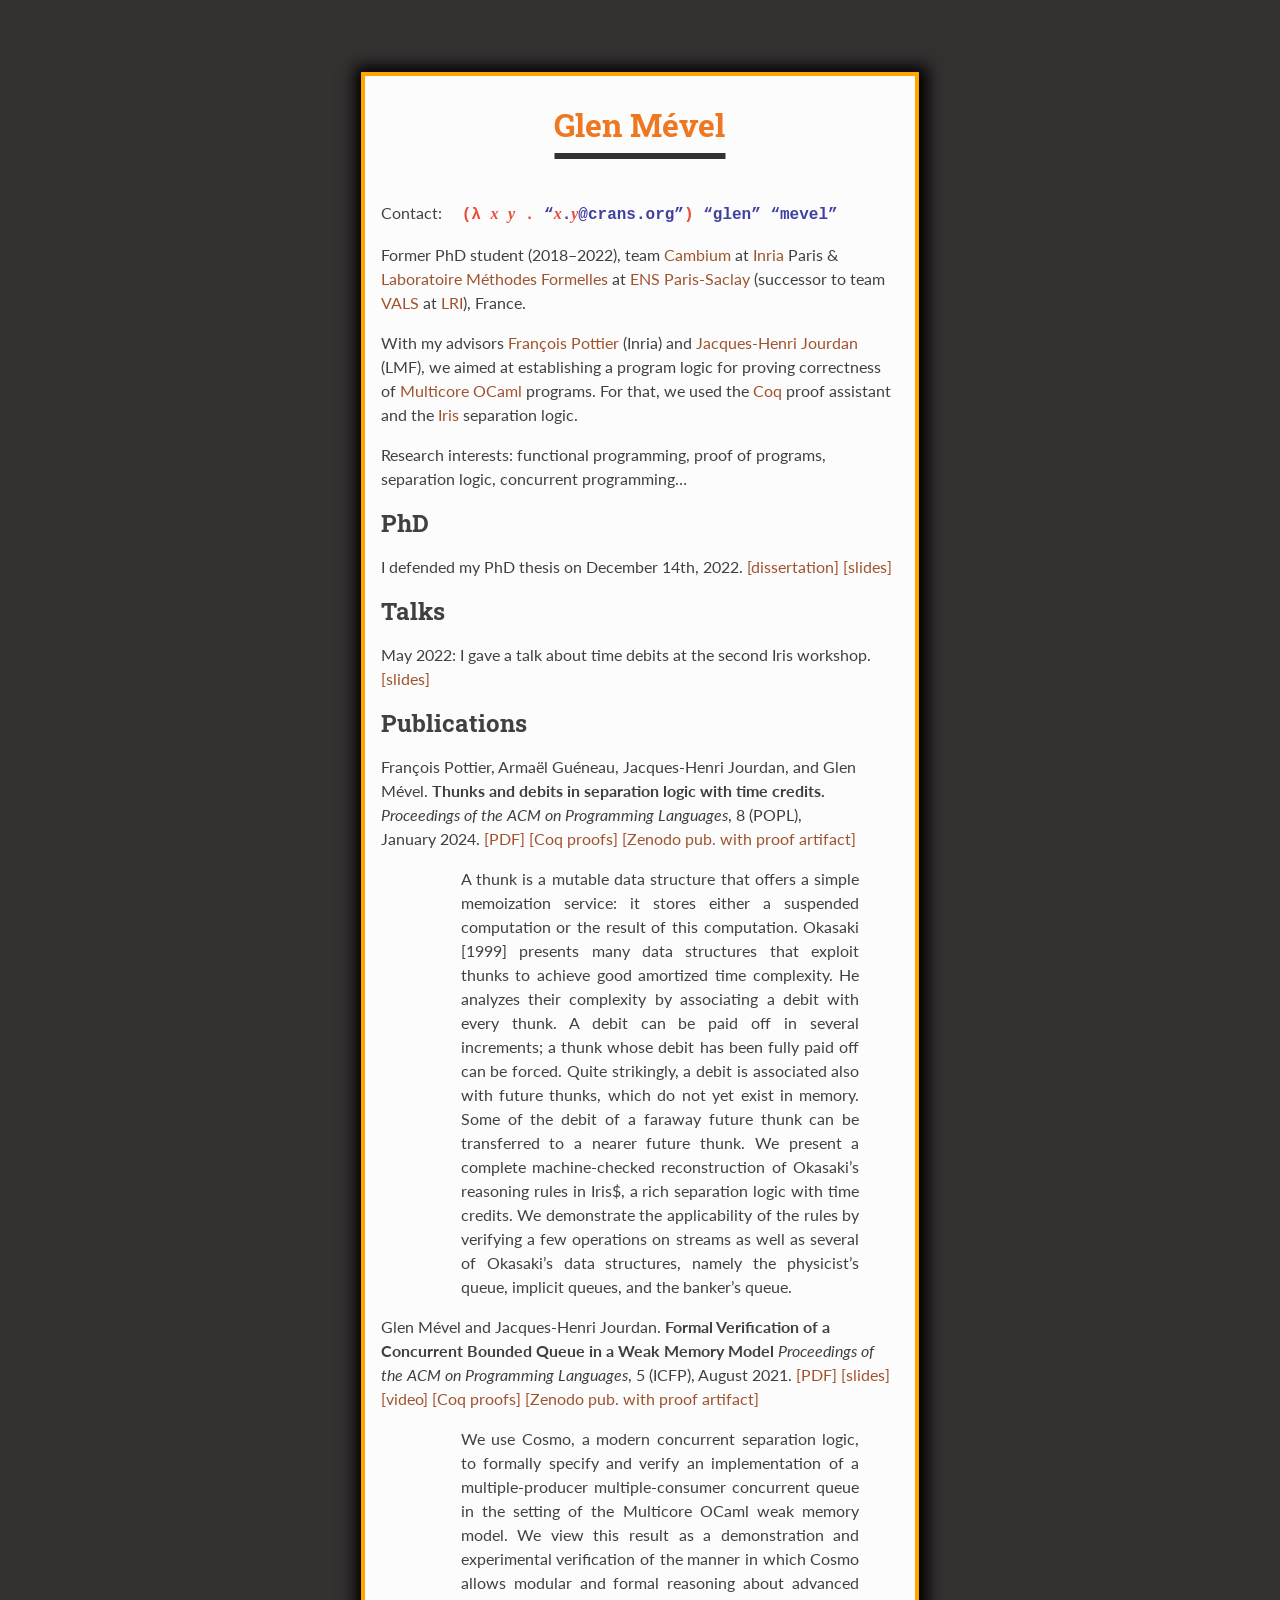
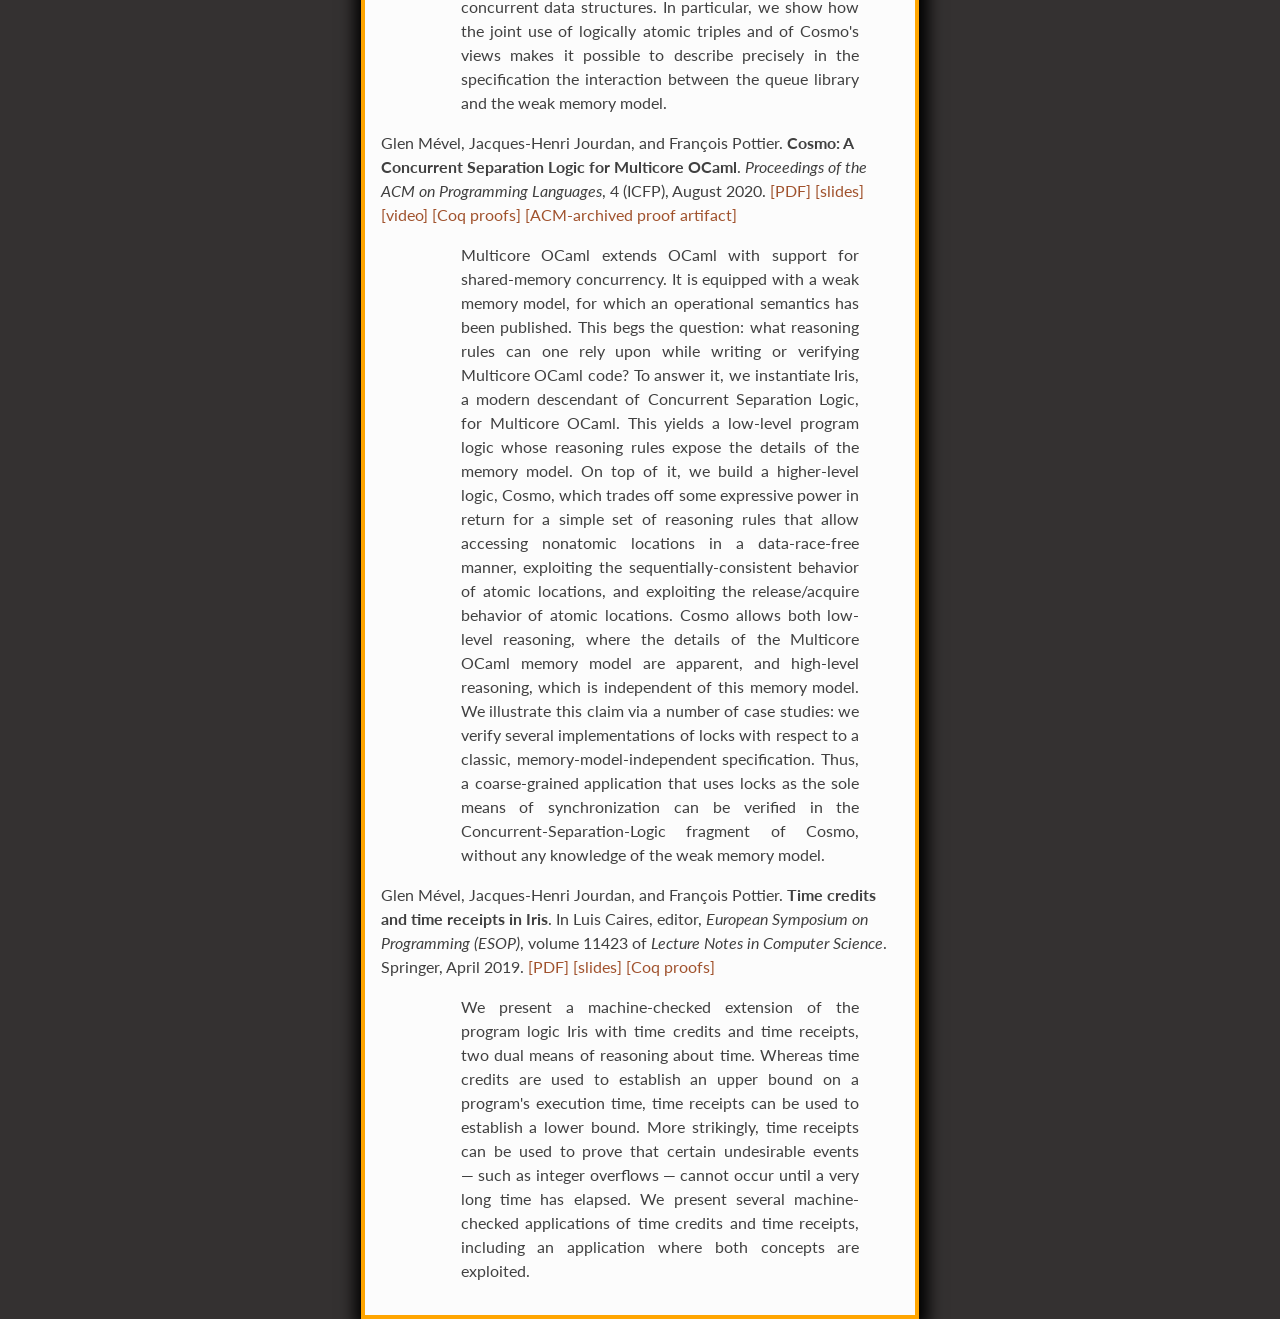
<file: index.html>
<?xml version="1.0" encoding="utf-8"?>
<!DOCTYPE html PUBLIC "-//W3C//DTD XHTML 1.0 Strict//EN" "http://www.w3.org/TR/xhtml1/DTD/xhtml1-strict.dtd">
<html>

<head>
	<meta charset="utf-8" />
	<!-- the HTTP server keeps returning the last-modified date from the
	     filesystem, but this can still be useful: -->
	<meta http-equiv="Last-Modified" content="Sat, 7 May 2022 18:00:00 CET" />
	<title>Glen Mével</title>
	<link rel="stylesheet" type="text/css" href="style.css"/>
	<link rel="stylesheet" href="https://fonts.googleapis.com/css?family=Lato:400,700|Roboto+Slab:400,700|Inconsolata:400,700">
</head>

<body>

	<h1>Glen Mével</h1>

	<p>
		Contact:
		<span class="email">
			(λ <span class="email-var">x</span> <span class="email-var">y</span> .
			<span class="email-string">“<span class="email-var">x</span>.<span class="email-var">y</span>@crans.org”</span>)
			<span class="email-string">“glen”</span>
			<span class="email-string">“mevel”</span>
		</span>
	</p>

	<p>
		Former PhD student (2018–2022),
		team <a href="..">Cambium</a>
		at <a href="https://www.inria.fr/en/">Inria</a> Paris
		&amp; <a href="https://lmf.cnrs.fr">Laboratoire Méthodes Formelles</a>
		at <a href="https://www.ens-paris-saclay.fr/">ENS Paris-Saclay</a>
		(successor to team <a href="https://vals.lri.fr">VALS</a>
		at <a href="https://www.lri.fr">LRI</a>),
		France.
	</p>

	<p>
		With my advisors
		<a href="../~fpottier/">François Pottier</a> (Inria)
		and <a href="https://jhjourdan.mketjh.fr">Jacques‐Henri Jourdan</a>
		(LMF),
		we aimed at establishing a program logic for proving correctness of
		<a href="http://ocamllabs.io/doc/multicore.html">Multicore OCaml</a>
		programs. For that, we used the
		<a href="https://coq.inria.fr">Coq</a> proof assistant and the
		<a href="https://iris-project.org">Iris</a> separation logic.
	</p>

	<p>
		Research interests: functional programming, proof of programs,
		separation logic, concurrent programming…
	</p>

	<h2>PhD</h2>

	<p>
		I defended my PhD thesis on December 14th, 2022.
		<a href="papers/mevel_phd-dissertation.pdf">[dissertation]</a>
		<a href="slides/mevel_phd-defense.pdf">[slides]</a>
	</p>

	<h2>Talks</h2>

	<p>
		May 2022:
		I gave a talk about time debits at the second Iris workshop.
		<a href="slides/mevel_2022-05_iris_time-debits.pdf">[slides]</a>
	</p>

	<h2>Publications</h2>

	<dl>

		<dt>
			François Pottier, Armaël Guéneau, Jacques-Henri Jourdan, and Glen Mével.
			<strong>Thunks and debits in separation logic with time credits.</strong>
			<em>Proceedings of the ACM on Programming Languages</em>, 8 (POPL),
			January 2024.
			<a href="papers/pottier-gueneau-jourdan-mevel_2023_thunks.pdf">[PDF]</a>
			<a href="https://gitlab.inria.fr/cambium/iris-time-proofs">[Coq proofs]</a>
			<a href="https://zenodo.org/records/10023424">[Zenodo pub. with proof artifact]</a>
		</dt>
		<dd>
			<blockquote>
				A thunk is a mutable data structure that offers a simple
				memoization service: it stores either a suspended computation or
				the result of this computation. Okasaki [1999] presents many
				data structures that exploit thunks to achieve good amortized
				time complexity. He analyzes their complexity by associating a
				debit with every thunk. A debit can be paid off in several
				increments; a thunk whose debit has been fully paid off can be
				forced. Quite strikingly, a debit is associated also with future
				thunks, which do not yet exist in memory. Some of the debit of a
				faraway future thunk can be transferred to a nearer future
				thunk. We present a complete machine-checked reconstruction of
				Okasaki’s reasoning rules in Iris$, a rich separation logic with
				time credits. We demonstrate the applicability of the rules by
				verifying a few operations on streams as well as several of
				Okasaki’s data structures, namely the physicist’s queue,
				implicit queues, and the banker’s queue.
			</blockquote>
		</dd>

		<dt>
			Glen Mével and Jacques-Henri Jourdan.
			<strong>Formal Verification of a Concurrent Bounded Queue
				in a Weak Memory Model</strong>
			<em>Proceedings of the ACM on Programming Languages</em>, 5 (ICFP),
			August 2021.
			<a href="papers/mevel-jourdan_2021_cosmo-queue.pdf">[PDF]</a>
			<a href="slides/mevel_2021-08_icfp_cosmo-queue.pdf">[slides]</a>
			<a href="slides/mevel_2021-08_icfp_cosmo-queue.mp4.html">[video]</a>
			<a href="https://gitlab.inria.fr/cambium/cosmo">[Coq proofs]</a>
			<a href="https://zenodo.org/record/5064045">[Zenodo pub. with proof artifact]</a>
		</dt>
		<dd>
			<blockquote>
				We use Cosmo, a modern concurrent separation logic, to formally
				specify and verify an implementation of a multiple-producer
				multiple-consumer concurrent queue in the setting of the
				Multicore OCaml weak memory model. We view this result as a
				demonstration and experimental verification of the manner in
				which Cosmo allows modular and formal reasoning about advanced
				concurrent data structures. In particular, we show how the joint
				use of logically atomic triples and of Cosmo's views makes it
				possible to describe precisely in the specification the
				interaction between the queue library and the weak memory model.
			</blockquote>
		</dd>

		<dt>
			Glen Mével, Jacques-Henri Jourdan, and François Pottier.
			<strong>Cosmo: A Concurrent Separation Logic for Multicore OCaml</strong>.
			<em>Proceedings of the ACM on Programming Languages</em>, 4 (ICFP),
			August 2020.
			<a href="papers/mevel-jourdan-pottier_2020_cosmo.pdf">[PDF]</a>
			<a href="slides/mevel_2020-08_icfp_cosmo.pdf">[slides]</a>
			<a href="slides/mevel_2020-08_icfp_cosmo.mp4.html">[video]</a>
			<a href="https://gitlab.inria.fr/cambium/cosmo">[Coq proofs]</a>
			<a href="https://dl.acm.org/do/10.1145/3410229/full/">[ACM-archived proof artifact]</a>
		</dt>
		<dd>
			<blockquote>
				Multicore OCaml extends OCaml with support for shared-memory
				concurrency. It is equipped with a weak memory model, for which
				an operational semantics has been published. This begs the
				question: what reasoning rules can one rely upon while writing
				or verifying Multicore OCaml code? To answer it, we instantiate
				Iris, a modern descendant of Concurrent Separation Logic, for
				Multicore OCaml. This yields a low-level program logic whose
				reasoning rules expose the details of the memory model. On top
				of it, we build a higher-level logic, Cosmo, which trades off
				some expressive power in return for a simple set of reasoning
				rules that allow accessing nonatomic locations in a
				data-race-free manner, exploiting the sequentially-consistent
				behavior of atomic locations, and exploiting the release/acquire
				behavior of atomic locations. Cosmo allows both low-level
				reasoning, where the details of the Multicore OCaml memory model
				are apparent, and high-level reasoning, which is independent of
				this memory model. We illustrate this claim via a number of case
				studies: we verify several implementations of locks with respect
				to a classic, memory-model-independent specification. Thus, a
				coarse-grained application that uses locks as the sole means of
				synchronization can be verified in the
				Concurrent-Separation-Logic fragment of Cosmo, without any
				knowledge of the weak memory model.
			</blockquote>
		</dd>

		<dt>
			Glen Mével, Jacques-Henri Jourdan, and François Pottier.
			<strong>Time credits and time receipts in Iris</strong>.
			In Luis Caires, editor,
			<em>European Symposium on Programming (ESOP)</em>, volume 11423 of
			<em>Lecture Notes in Computer Science</em>.
			Springer, April 2019.
			<a href="papers/mevel-jourdan-pottier_2019_time-iris.pdf">[PDF]</a>
			<a href="slides/mevel_2019-04_esop19_time-receipts.pdf">[slides]</a>
			<a href="https://gitlab.inria.fr/cambium/iris-time-proofs">[Coq proofs]</a>
		</dt>
		<dd>
			<blockquote>
				We present a machine-checked extension of the program logic Iris
				with time credits and time receipts, two dual means of reasoning
				about time.
				Whereas time credits are used to establish an upper bound on a
				program's execution time, time receipts can be used to establish
				a lower bound. More strikingly, time receipts can be used to
				prove that certain undesirable events — such as integer
				overflows — cannot occur until a very long time has elapsed. We
				present several machine-checked applications of time credits and
				time receipts, including an application where both concepts are
				exploited.
			</blockquote>
		</dd>
	</dl>

</body>

</html>
</file>
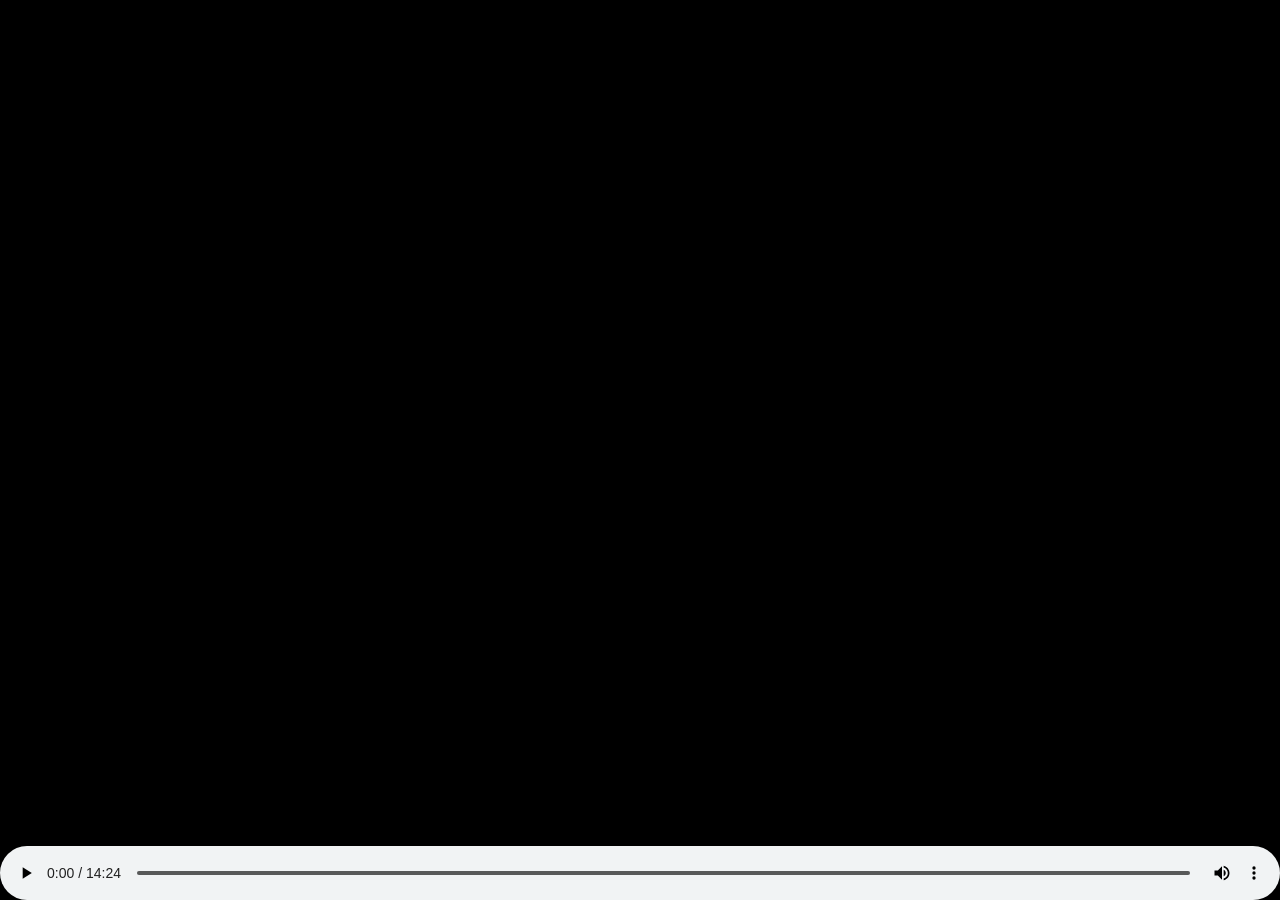
<file: slides/mevel_2020-08_icfp_cosmo.mp4.html>
<?xml version="1.0" encoding="utf-8"?>
<!DOCTYPE html PUBLIC "-//W3C//DTD XHTML 1.0 Strict//EN" "http://www.w3.org/TR/xhtml1/DTD/xhtml1-strict.dtd">
<html>

<head>
	<meta charset="utf-8" />
	<title>Talk: Cosmo: a concurrent separation logic for Multicore OCaml</title>
	<style>
		body {
			margin: 0;
			background-color: black;
		}
		video {
			position: absolute;
			top: 0;
			bottom: 0;
			width: 100%;
			height: 100%;
		}
	</style>
</head>

<body>

	<video controls>
		<source src="mevel_2020-08_icfp_cosmo.mp4" type="video/mp4" />
		<track  src="mevel_2020-08_icfp_cosmo.vtt" kind="captions"
		        srclang="en" label="English" default />
		Sorry, your browser does not support embedded videos.
		Please <a href="mevel_2020-08_icfp_cosmo.mp4">download the video file</a>
		(and upgrade your browser).
	</video>

</body>

</html>
</file>
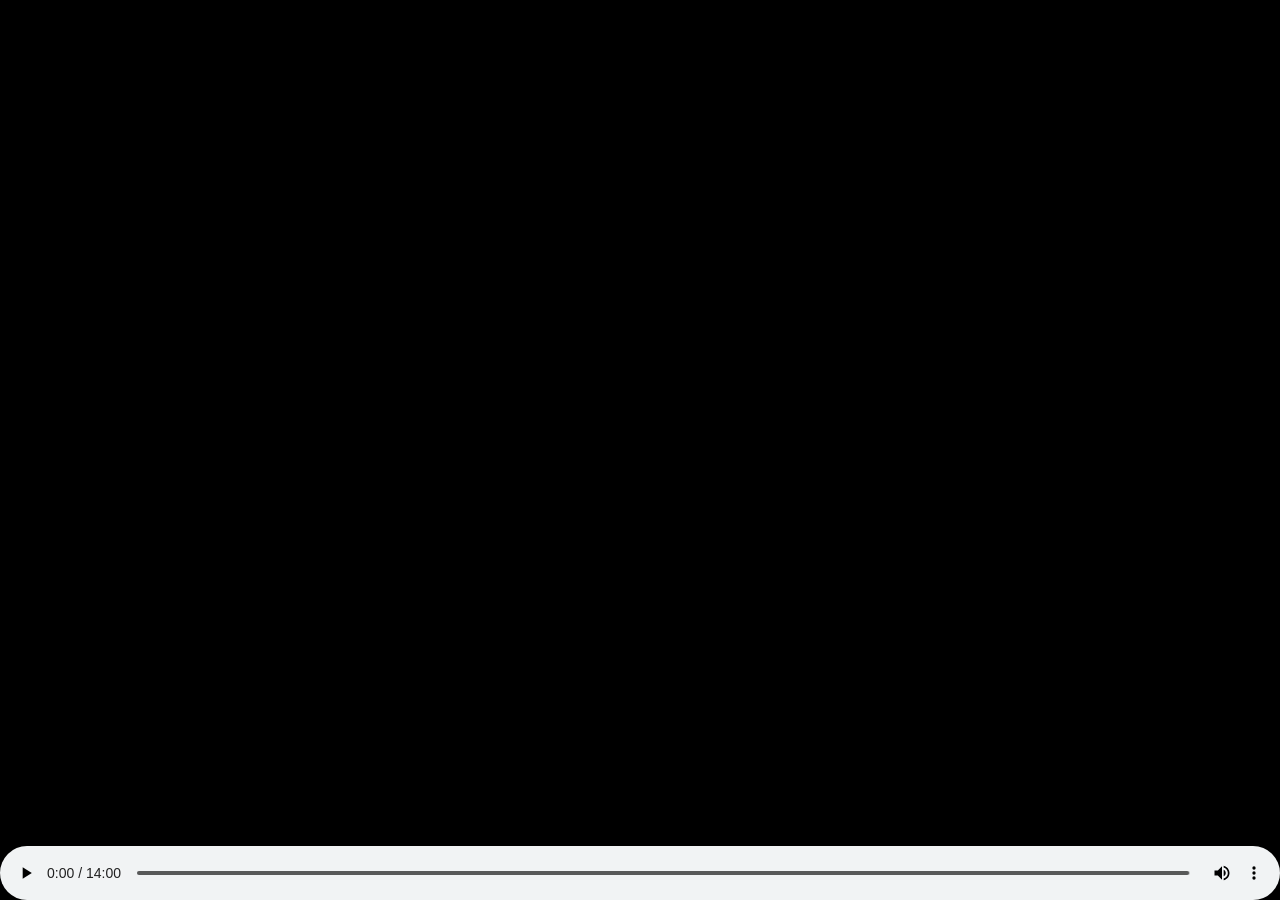
<file: slides/mevel_2021-08_icfp_cosmo-queue.mp4.html>
<?xml version="1.0" encoding="utf-8"?>
<!DOCTYPE html PUBLIC "-//W3C//DTD XHTML 1.0 Strict//EN" "http://www.w3.org/TR/xhtml1/DTD/xhtml1-strict.dtd">
<html>

<head>
	<meta charset="utf-8" />
	<title>Talk: Formal Verification of a Concurrent Bounded Queue in a Weak Memory Model</title>
	<style>
		body {
			margin: 0;
			background-color: black;
		}
		video {
			position: absolute;
			top: 0;
			bottom: 0;
			width: 100%;
			height: 100%;
		}
	</style>
</head>

<body>

	<video controls>
		<source src="mevel_2021-08_icfp_cosmo-queue.mp4" type="video/mp4" />
		<track  src="mevel_2021-08_icfp_cosmo-queue.vtt" kind="captions"
		        srclang="en" label="English" default />
		Sorry, your browser does not support embedded videos.
		Please <a href="mevel_2021-08_icfp_cosmo-queue.mp4">download the video file</a>
		(and upgrade your browser).
	</video>

</body>

</html>
</file>
<file: style.css>
html {
  background: #343131;
  position: relative;
}

body {
  background: #fcfcfc;
  color: #404040;
  border: 4px solid orange;
  box-shadow: .5mm .5mm 4mm 2mm black;
  position: absolute;
  margin: auto;  left: 0;  right: 0;
  margin-top: 4.5em;
  margin-bottom: 4.5em; /* FIXME */
  max-width: 64ex;
  padding: 1em;
  font-family: Lato,proxima-nova,Helvetica Neue,Arial,sans-serif;
  font-weight: 400;
  line-height: 1.5em;
}

h1, h2, h3, h4, h5, h6 {
  font-family: Roboto Slab,ff-tisa-web-pro,Georgia,Arial,sans-serif;
  font-weight: 700;
}

h1 {
  text-align: center;
  color: #E72;
  text-decoration: underline;
  text-underline-offset: 16px;
  text-decoration-thickness: 6px;
  text-decoration-color: #343131;
  margin-bottom: 2em;
  /*position: sticky;  top: 0;*/
  /*background-color: #fcfcfc;*/
}

a {
  color: sienna;
  text-decoration: none;
  cursor: pointer;
}
a:hover, a:focus {
  color: black !important;
  background: #ffd000;
  outline: .5ex solid #ffd000;
}

blockquote {
  text-align: justify;
}

.email {
  font-family: SFMono-Regular,Menlo,Monaco,Consolas,Liberation Mono,Courier New,Courier,monospace;
  font-weight: bold;
  color: #E74C3C;
  margin-left: 1em;
}

.email-string {
  color: #4040A0;
}
.email-var {
  font-family: serif;
  font-style: italic;
  color: #E74C3C;
}
</file>
